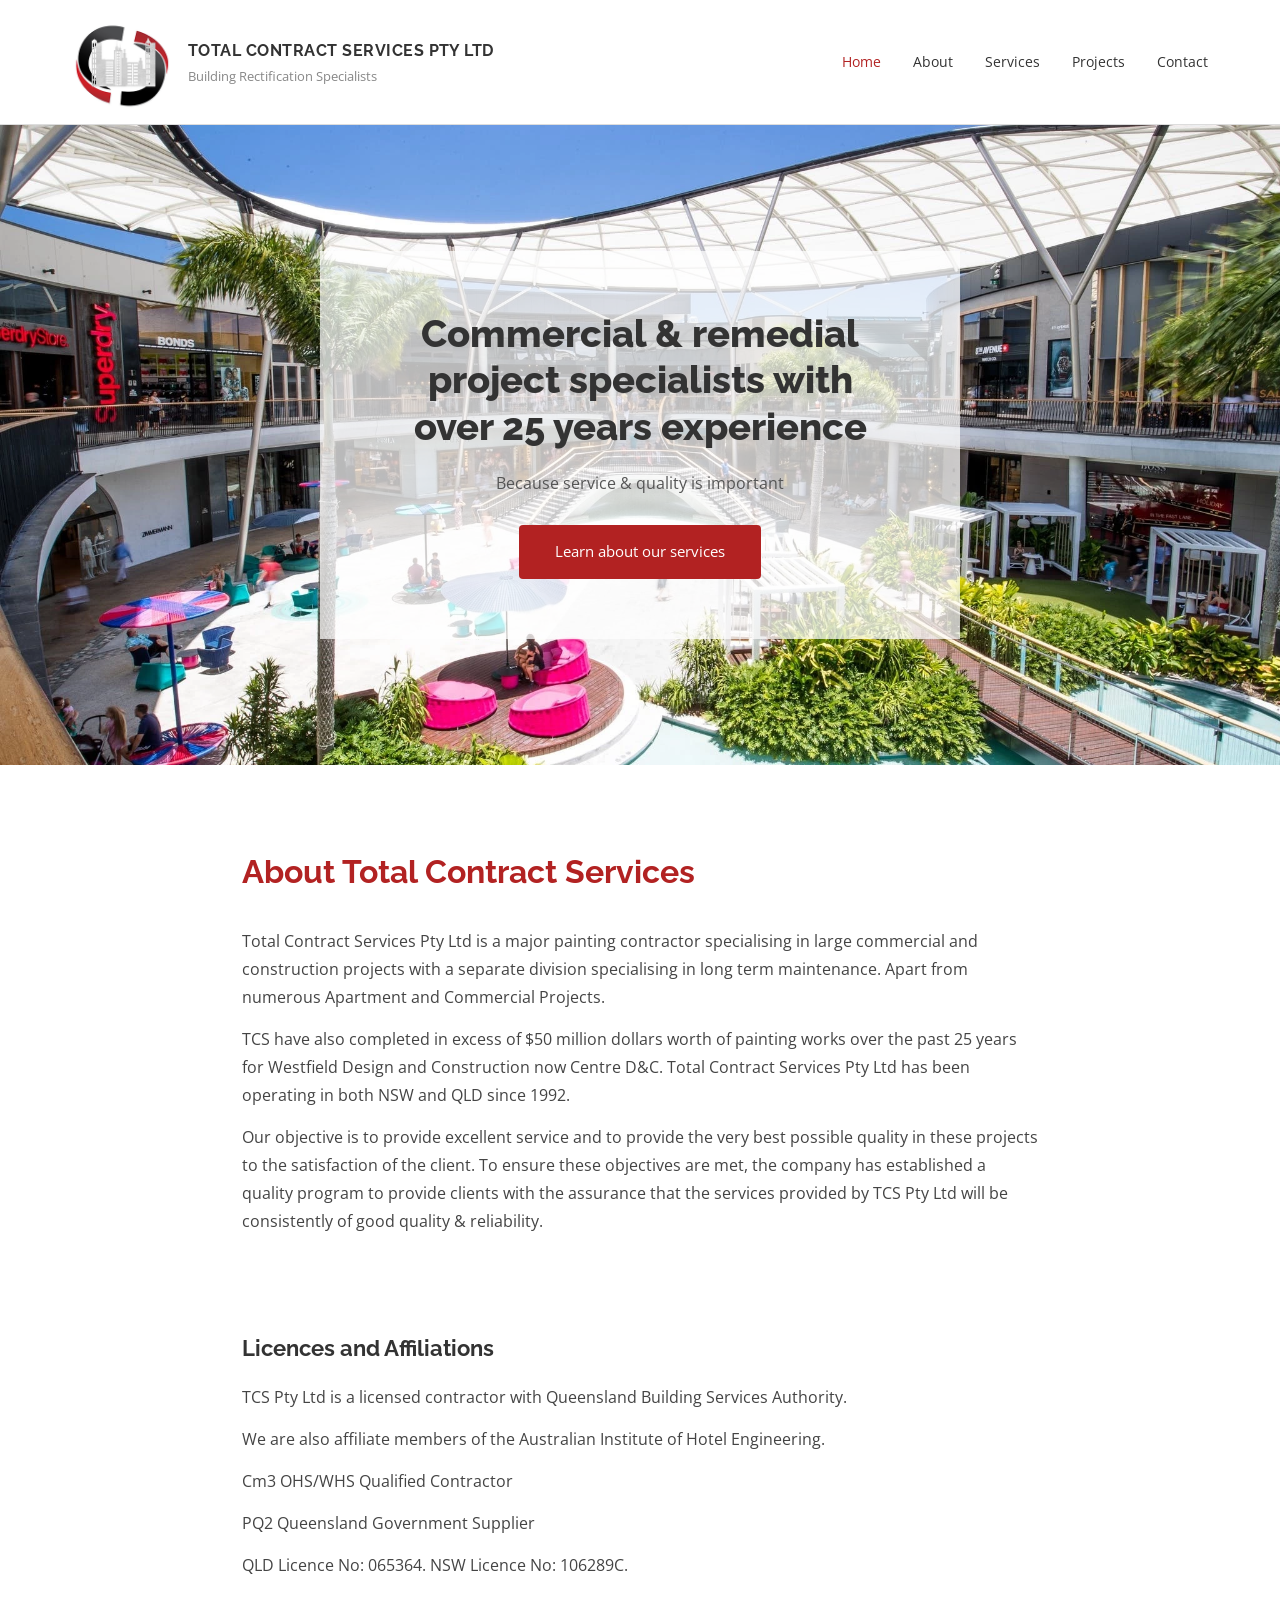
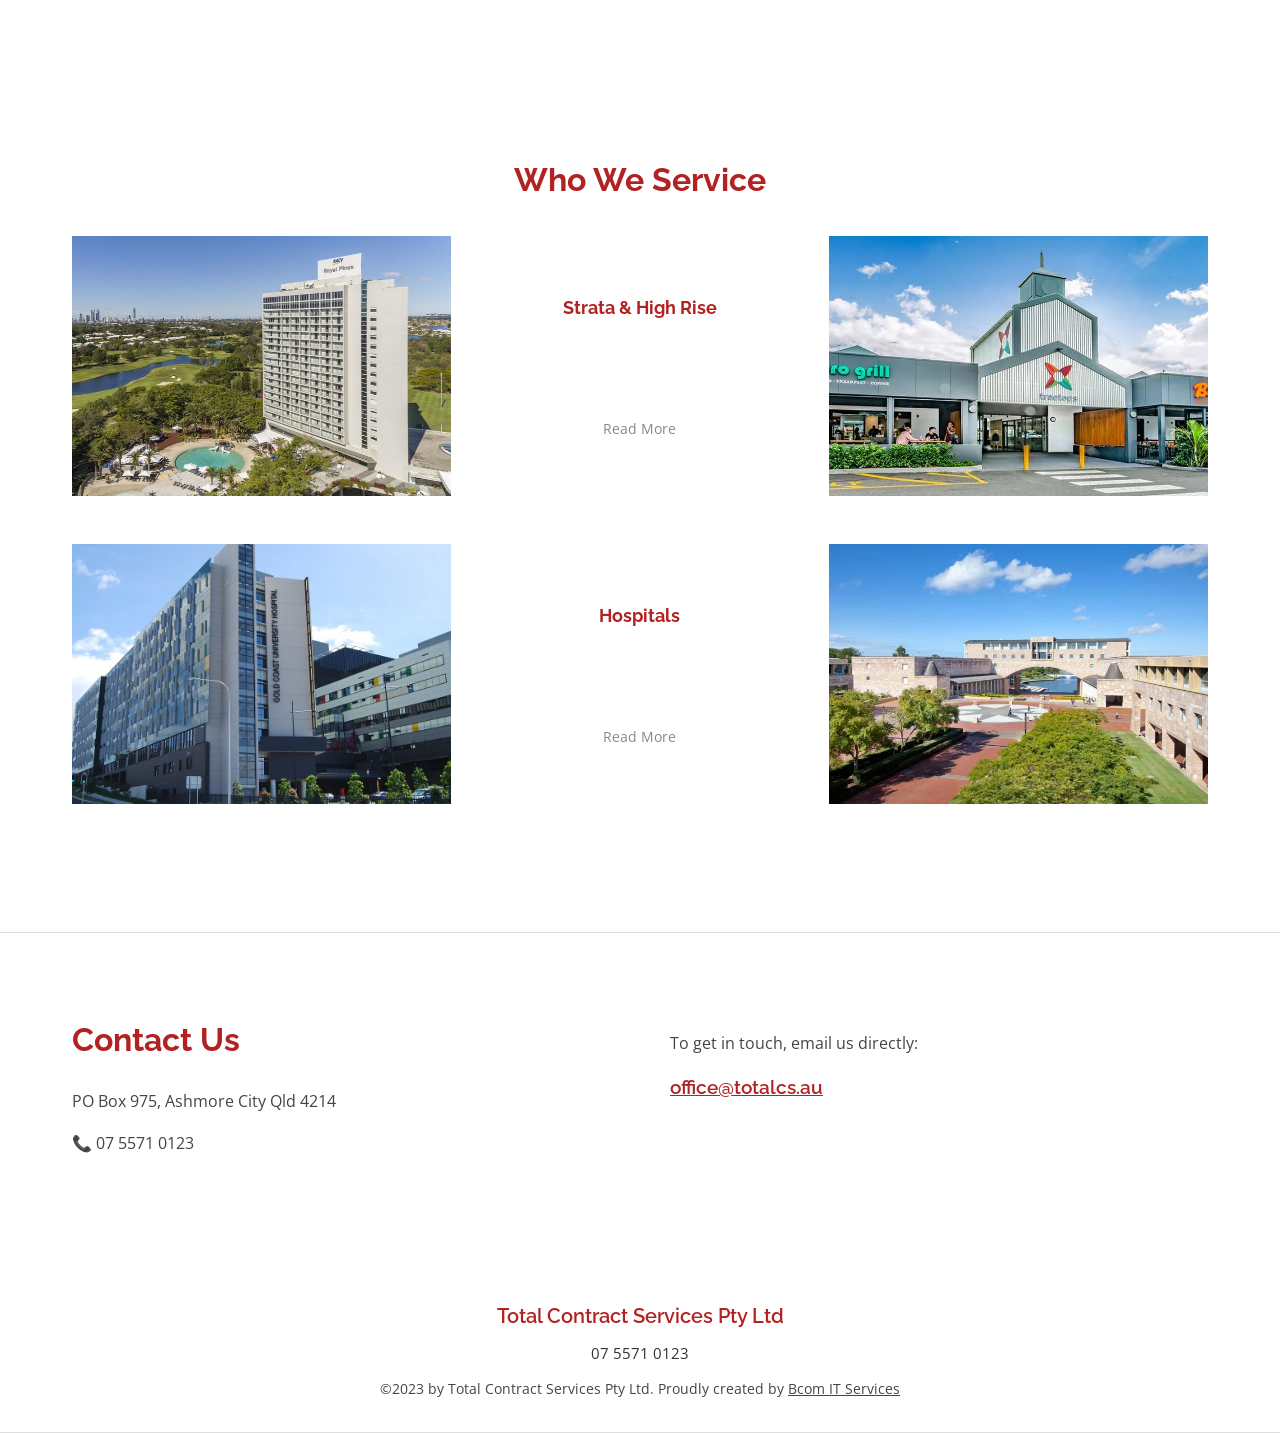
<file: index.html>
<!DOCTYPE html>
<html lang="en">
<head>
  <meta charset="UTF-8" />
  <meta name="viewport" content="width=device-width, initial-scale=1.0" />
  <title>Home | Total Contract Services</title>
  <meta name="description" content="Total Contract Services Pty Ltd — Commercial & remedial project specialists with over 25 years experience." />
  <link rel="stylesheet" href="assets/css/styles.css" />
  <link rel="preconnect" href="https://fonts.googleapis.com" />
  <link rel="preconnect" href="https://fonts.gstatic.com" crossorigin />
  <link href="https://fonts.googleapis.com/css2?family=Raleway:wght@400;500;600;700;800&family=Open+Sans:wght@300;400;500;600&display=swap" rel="stylesheet" />
</head>
<body>

  <!-- NAV -->
  <header class="header">
    <div class="container nav">
      <div class="nav__brand">
        <img src="assets/images/logo/10.webp" alt="Total Contract Services Logo" class="nav__logo" />
        <div>
          <div class="nav__name">TOTAL CONTRACT SERVICES PTY LTD</div>
          <div class="nav__tagline">Building Rectification Specialists</div>
        </div>
      </div>
      <nav class="nav__links">
        <a href="index.html" class="nav__link nav__link--active">Home</a>
        <a href="index.html#about" class="nav__link">About</a>
        <a href="services.html" class="nav__link">Services</a>
        <a href="projects.html" class="nav__link">Projects</a>
        <a href="index.html#contact" class="nav__link">Contact</a>
      </nav>
    </div>
  </header>

  <main>

    <!-- HERO -->
    <section class="hero">
      <img src="assets/images/properties/Pac_fair.webp" alt="Pacific Fair Shopping Centre" class="hero__img" />
      <div class="hero__overlay">
        <div class="hero__text">
          <h1 class="hero__title">Commercial &amp; remedial project specialists with over 25 years experience</h1>
          <p class="hero__sub">Because service &amp; quality is important</p>
          <a href="services.html" class="hero__link">Learn about our services</a>
        </div>
      </div>
    </section>

    <!-- ABOUT -->
    <section class="section about" id="about">
      <div class="container">
        <h2 class="section__title--red">About Total Contract Services</h2>
        <p class="body-text">
          Total Contract Services Pty Ltd is a major painting contractor specialising in large commercial and
          construction projects with a separate division specialising in long term maintenance. Apart from numerous
          Apartment and Commercial Projects.
        </p>
        <p class="body-text">
          TCS have also completed in excess of $50 million dollars worth of painting works over the past 25 years
          for Westfield Design and Construction now Centre D&amp;C. Total Contract Services Pty Ltd has been
          operating in both NSW and QLD since 1992.
        </p>
        <p class="body-text">
          Our objective is to provide excellent service and to provide the very best possible quality in these
          projects to the satisfaction of the client. To ensure these objectives are met, the company has established
          a quality program to provide clients with the assurance that the services provided by TCS Pty Ltd will be
          consistently of good quality &amp; reliability.
        </p>
      </div>
    </section>

    <!-- LICENCES -->
    <section class="section licences">
      <div class="container">
        <h3 class="section__title--black">Licences and Affiliations</h3>
        <p class="body-text">TCS Pty Ltd is a licensed contractor with Queensland Building Services Authority.</p>
        <p class="body-text">We are also affiliate members of the Australian Institute of Hotel Engineering.</p>
        <p class="body-text">Cm3 OHS/WHS Qualified Contractor</p>
        <p class="body-text">PQ2 Queensland Government Supplier</p>
        <p class="body-text">QLD Licence No: 065364. NSW Licence No: 106289C.</p>
      </div>
    </section>

    <!-- WHO WE SERVICE -->
    <section class="section who-we-service">
      <div class="container">
        <h2 class="section__title--red section__title--center">Who We Service</h2>

        <div class="service-row">
          <div class="service-row__img">
            <img src="assets/images/properties/Royal%20Pines%20Resort_edited.webp" alt="RACV Royal Pines Resort aerial view" loading="lazy" />
          </div>
          <div class="service-row__text">
            <a href="projects.html" class="service-row__heading">Strata &amp; High Rise</a>
            <a href="projects.html" class="service-row__read-more">Read More</a>
          </div>
          <div class="service-row__img">
            <img src="assets/images/properties/Treetops.webp" alt="Treetops Shopping Centre" loading="lazy" />
          </div>
        </div>

        <div class="service-row">
          <div class="service-row__img">
            <img src="assets/images/properties/GCUH.webp" alt="Gold Coast University Hospital" loading="lazy" />
          </div>
          <div class="service-row__text">
            <a href="projects.html" class="service-row__heading">Hospitals</a>
            <a href="projects.html" class="service-row__read-more">Read More</a>
          </div>
          <div class="service-row__img">
            <img src="assets/images/properties/Bond%20Uni.webp" alt="Bond University" loading="lazy" />
          </div>
        </div>

      </div>
    </section>

    <!-- CONTACT -->
    <section class="section contact" id="contact">
      <div class="container contact__grid">

        <div class="contact__info">
          <h2 class="section__title--red">Contact Us</h2>
          <p class="body-text">PO Box 975, Ashmore City Qld 4214</p>
          <p class="body-text contact__phone">&#128222; 07 5571 0123</p>
        </div>

        <div class="contact__email-block">
          <p class="body-text">To get in touch, email us directly:</p>
          <a href="mailto:office@totalcs.au" class="contact__email-link">office@totalcs.au</a>
        </div>

      </div>
    </section>

  </main>

  <!-- FOOTER -->
  <footer class="footer">
    <div class="footer__inner">
      <p class="footer__name">Total Contract Services Pty Ltd</p>
      <p class="footer__phone">07 5571 0123</p>
      <p class="footer__copy">&copy;2023 by Total Contract Services Pty Ltd. Proudly created by <a href="#" class="footer__link">Bcom IT Services</a></p>
    </div>
    <hr class="footer__rule" />
  </footer>

  <script src="assets/js/main.js"></script>
</body>
</html>
</file>
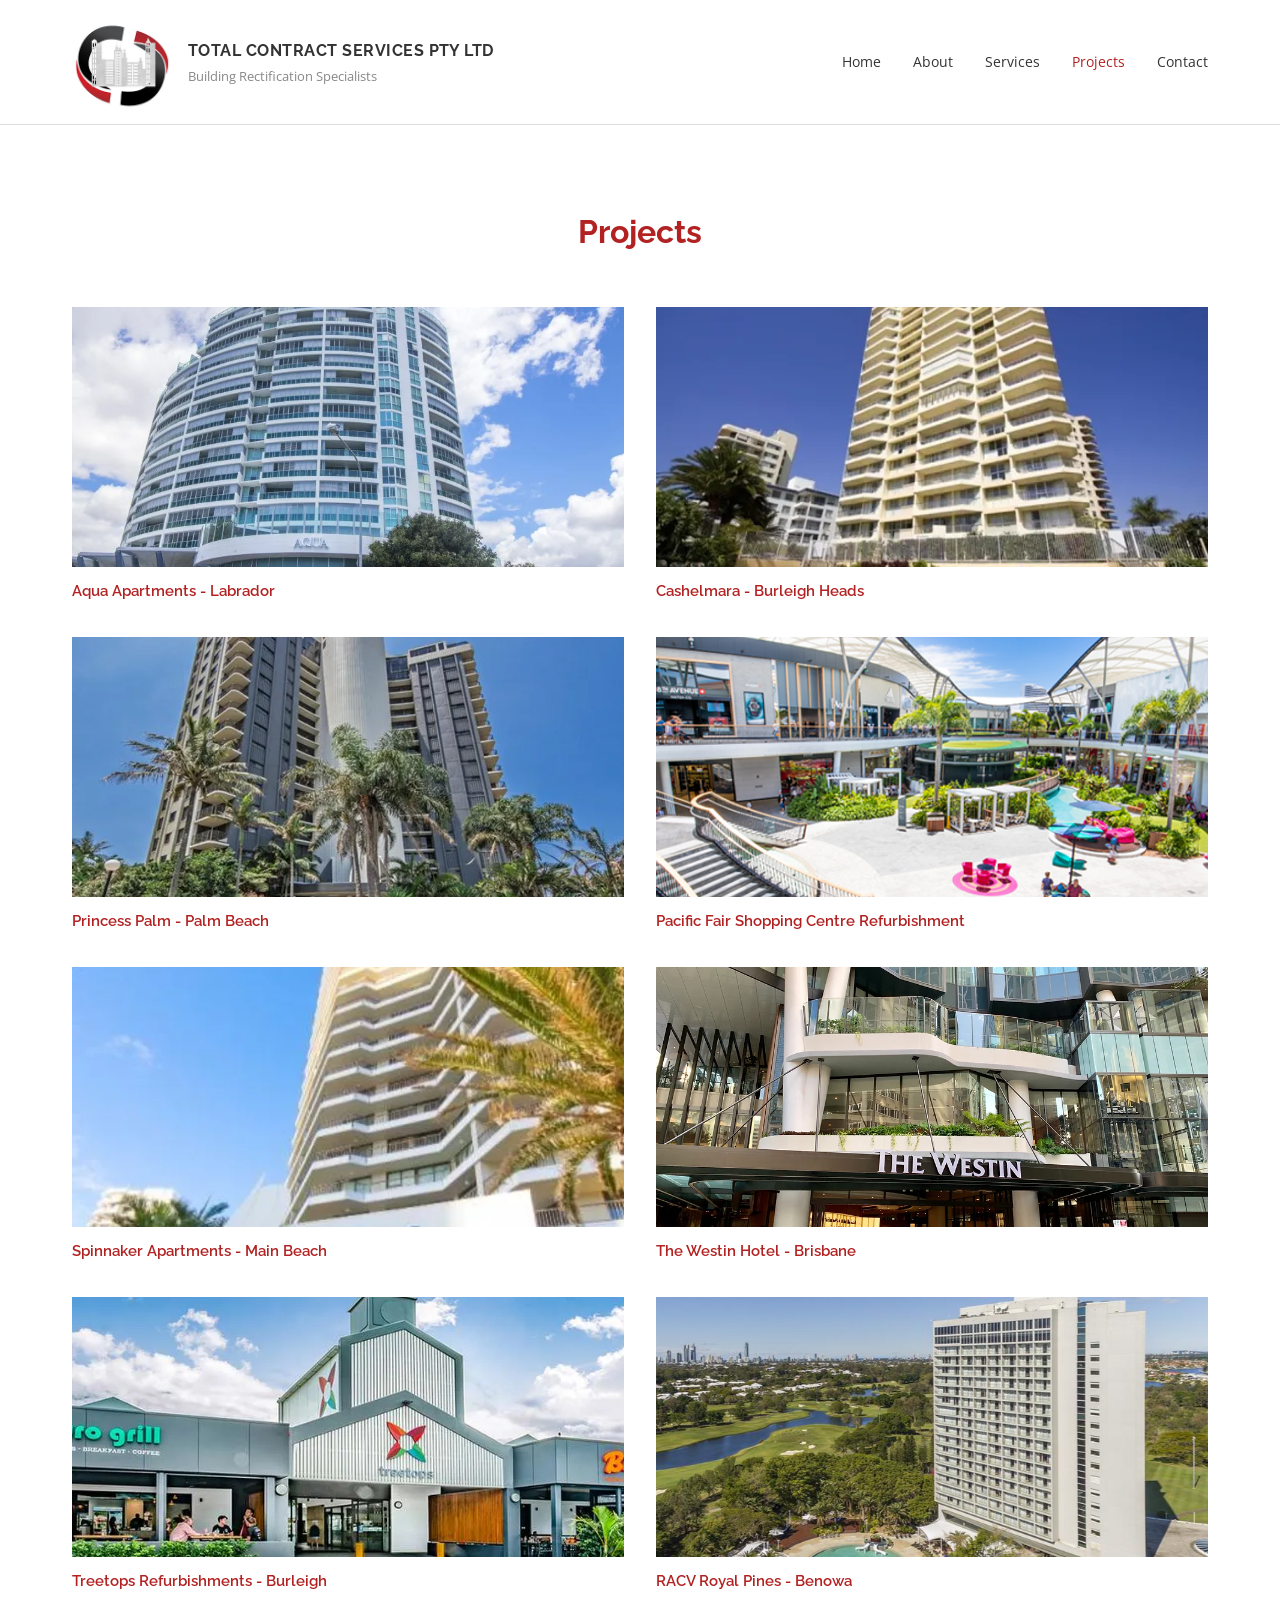
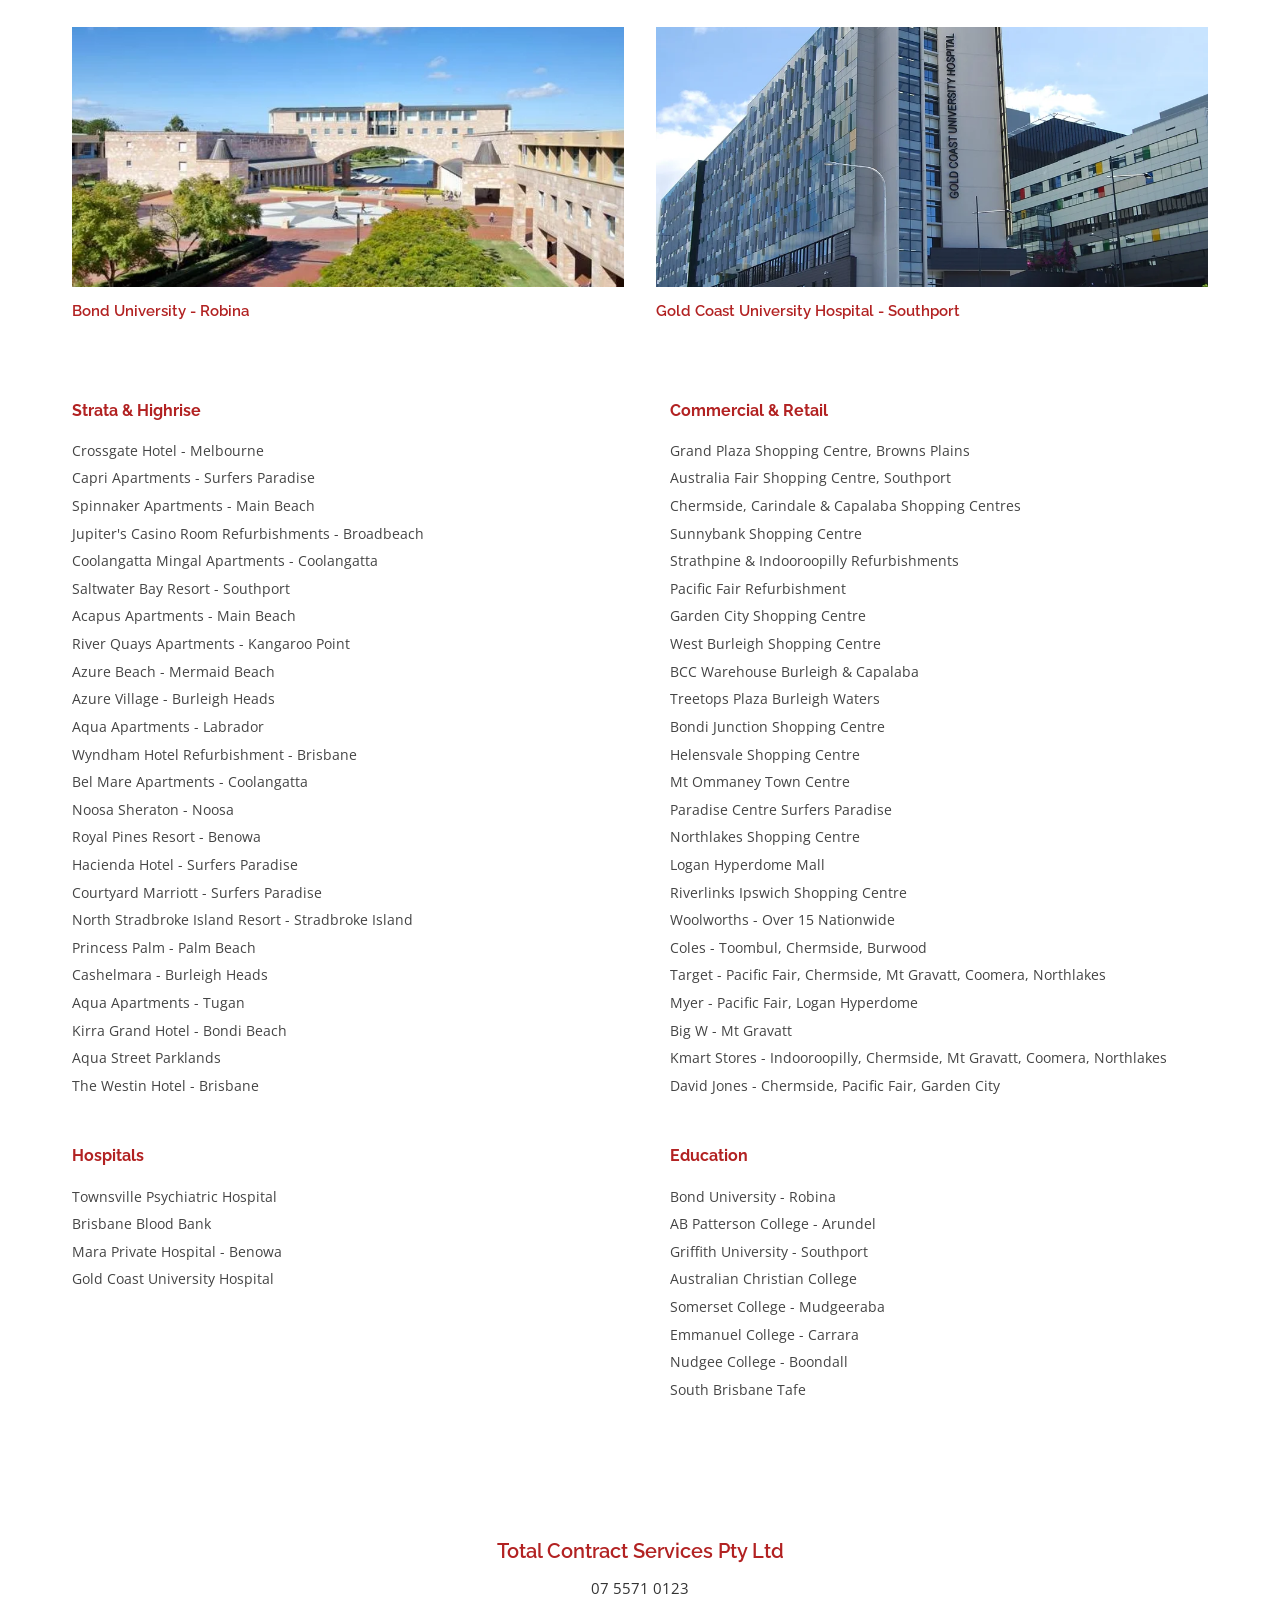
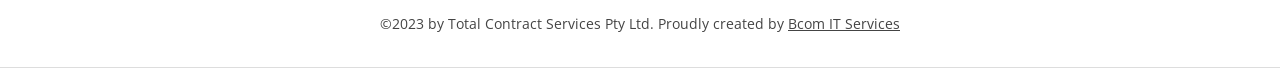
<file: projects.html>
<!DOCTYPE html>
<html lang="en">
<head>
  <meta charset="UTF-8" />
  <meta name="viewport" content="width=device-width, initial-scale=1.0" />
  <title>Projects | Total Contract Services</title>
  <meta name="description" content="Projects completed by Total Contract Services Pty Ltd — strata, commercial, hospitals, education and more." />
  <link rel="stylesheet" href="assets/css/styles.css" />
  <link rel="preconnect" href="https://fonts.googleapis.com" />
  <link rel="preconnect" href="https://fonts.gstatic.com" crossorigin />
  <link href="https://fonts.googleapis.com/css2?family=Raleway:wght@400;500;600;700;800&family=Open+Sans:wght@300;400;500;600&display=swap" rel="stylesheet" />
</head>
<body>

  <!-- NAV -->
  <header class="header">
    <div class="container nav">
      <div class="nav__brand">
        <img src="assets/images/logo/10.webp" alt="Total Contract Services Logo" class="nav__logo" />
        <div>
          <div class="nav__name">TOTAL CONTRACT SERVICES PTY LTD</div>
          <div class="nav__tagline">Building Rectification Specialists</div>
        </div>
      </div>
      <nav class="nav__links">
        <a href="index.html" class="nav__link">Home</a>
        <a href="index.html#about" class="nav__link">About</a>
        <a href="services.html" class="nav__link">Services</a>
        <a href="projects.html" class="nav__link nav__link--active">Projects</a>
        <a href="index.html#contact" class="nav__link">Contact</a>
      </nav>
    </div>
  </header>

  <main>

    <section class="section projects-page">
      <div class="container">
        <h1 class="section__title--red section__title--center">Projects</h1>

        <!-- FEATURED IMAGE GRID -->
        <div class="projects-grid">

          <div class="project-card">
            <img src="assets/images/properties/Aqua.webp" alt="Aqua Apartments Labrador" loading="lazy" />
            <p class="project-card__label">Aqua Apartments - Labrador</p>
          </div>

          <div class="project-card">
            <img src="assets/images/properties/Cashelnamara.webp" alt="Cashelmara Burleigh Heads" loading="lazy" />
            <p class="project-card__label">Cashelmara - Burleigh Heads</p>
          </div>

          <div class="project-card">
            <img src="assets/images/properties/Princess%20Palm.webp" alt="Princess Palm Palm Beach" loading="lazy" />
            <p class="project-card__label">Princess Palm - Palm Beach</p>
          </div>

          <div class="project-card">
            <img src="assets/images/properties/Pacific%20Fair.webp" alt="Pacific Fair Shopping Centre Refurbishment" loading="lazy" />
            <p class="project-card__label">Pacific Fair Shopping Centre Refurbishment</p>
          </div>

          <div class="project-card">
            <img src="assets/images/properties/Spinnaker_edited.webp" alt="Spinnaker Apartments Main Beach" loading="lazy" />
            <p class="project-card__label">Spinnaker Apartments - Main Beach</p>
          </div>

          <div class="project-card">
            <img src="assets/images/properties/The%20Westin.webp" alt="The Westin Hotel Brisbane" loading="lazy" />
            <p class="project-card__label">The Westin Hotel - Brisbane</p>
          </div>

          <div class="project-card">
            <img src="assets/images/properties/Treetops.webp" alt="Treetops Refurbishments Burleigh" loading="lazy" />
            <p class="project-card__label">Treetops Refurbishments - Burleigh</p>
          </div>

          <div class="project-card">
            <img src="assets/images/properties/Royal%20Pines%20Resort_edited.webp" alt="RACV Royal Pines Benowa" loading="lazy" />
            <p class="project-card__label">RACV Royal Pines - Benowa</p>
          </div>

          <div class="project-card">
            <img src="assets/images/properties/Bond%20Uni.webp" alt="Bond University Robina" loading="lazy" />
            <p class="project-card__label">Bond University - Robina</p>
          </div>

          <div class="project-card">
            <img src="assets/images/properties/GCUH.webp" alt="Gold Coast University Hospital Southport" loading="lazy" />
            <p class="project-card__label">Gold Coast University Hospital - Southport</p>
          </div>

        </div>

        <!-- PROJECT LISTS -->
        <div class="project-lists">

          <div class="project-list">
            <h3 class="project-list__title">Strata &amp; Highrise</h3>
            <ul>
              <li>Crossgate Hotel - Melbourne</li>
              <li>Capri Apartments - Surfers Paradise</li>
              <li>Spinnaker Apartments - Main Beach</li>
              <li>Jupiter's Casino Room Refurbishments - Broadbeach</li>
              <li>Coolangatta Mingal Apartments - Coolangatta</li>
              <li>Saltwater Bay Resort - Southport</li>
              <li>Acapus Apartments - Main Beach</li>
              <li>River Quays Apartments - Kangaroo Point</li>
              <li>Azure Beach - Mermaid Beach</li>
              <li>Azure Village - Burleigh Heads</li>
              <li>Aqua Apartments - Labrador</li>
              <li>Wyndham Hotel Refurbishment - Brisbane</li>
              <li>Bel Mare Apartments - Coolangatta</li>
              <li>Noosa Sheraton - Noosa</li>
              <li>Royal Pines Resort - Benowa</li>
              <li>Hacienda Hotel - Surfers Paradise</li>
              <li>Courtyard Marriott - Surfers Paradise</li>
              <li>North Stradbroke Island Resort - Stradbroke Island</li>
              <li>Princess Palm - Palm Beach</li>
              <li>Cashelmara - Burleigh Heads</li>
              <li>Aqua Apartments - Tugan</li>
              <li>Kirra Grand Hotel - Bondi Beach</li>
              <li>Aqua Street Parklands</li>
              <li>The Westin Hotel - Brisbane</li>
            </ul>
          </div>

          <div class="project-list">
            <h3 class="project-list__title">Commercial &amp; Retail</h3>
            <ul>
              <li>Grand Plaza Shopping Centre, Browns Plains</li>
              <li>Australia Fair Shopping Centre, Southport</li>
              <li>Chermside, Carindale &amp; Capalaba Shopping Centres</li>
              <li>Sunnybank Shopping Centre</li>
              <li>Strathpine &amp; Indooroopilly Refurbishments</li>
              <li>Pacific Fair Refurbishment</li>
              <li>Garden City Shopping Centre</li>
              <li>West Burleigh Shopping Centre</li>
              <li>BCC Warehouse Burleigh &amp; Capalaba</li>
              <li>Treetops Plaza Burleigh Waters</li>
              <li>Bondi Junction Shopping Centre</li>
              <li>Helensvale Shopping Centre</li>
              <li>Mt Ommaney Town Centre</li>
              <li>Paradise Centre Surfers Paradise</li>
              <li>Northlakes Shopping Centre</li>
              <li>Logan Hyperdome Mall</li>
              <li>Riverlinks Ipswich Shopping Centre</li>
              <li>Woolworths - Over 15 Nationwide</li>
              <li>Coles - Toombul, Chermside, Burwood</li>
              <li>Target - Pacific Fair, Chermside, Mt Gravatt, Coomera, Northlakes</li>
              <li>Myer - Pacific Fair, Logan Hyperdome</li>
              <li>Big W - Mt Gravatt</li>
              <li>Kmart Stores - Indooroopilly, Chermside, Mt Gravatt, Coomera, Northlakes</li>
              <li>David Jones - Chermside, Pacific Fair, Garden City</li>
            </ul>
          </div>

          <div class="project-list">
            <h3 class="project-list__title">Hospitals</h3>
            <ul>
              <li>Townsville Psychiatric Hospital</li>
              <li>Brisbane Blood Bank</li>
              <li>Mara Private Hospital - Benowa</li>
              <li>Gold Coast University Hospital</li>
            </ul>
          </div>

          <div class="project-list">
            <h3 class="project-list__title">Education</h3>
            <ul>
              <li>Bond University - Robina</li>
              <li>AB Patterson College - Arundel</li>
              <li>Griffith University - Southport</li>
              <li>Australian Christian College</li>
              <li>Somerset College - Mudgeeraba</li>
              <li>Emmanuel College - Carrara</li>
              <li>Nudgee College - Boondall</li>
              <li>South Brisbane Tafe</li>
            </ul>
          </div>

        </div>

      </div>
    </section>

  </main>

  <!-- FOOTER -->
  <footer class="footer">
    <div class="footer__inner">
      <p class="footer__name">Total Contract Services Pty Ltd</p>
      <p class="footer__phone">07 5571 0123</p>
      <p class="footer__copy">&copy;2023 by Total Contract Services Pty Ltd. Proudly created by <a href="#" class="footer__link">Bcom IT Services</a></p>
    </div>
    <hr class="footer__rule" />
  </footer>

  <script src="assets/js/main.js"></script>
</body>
</html>
</file>
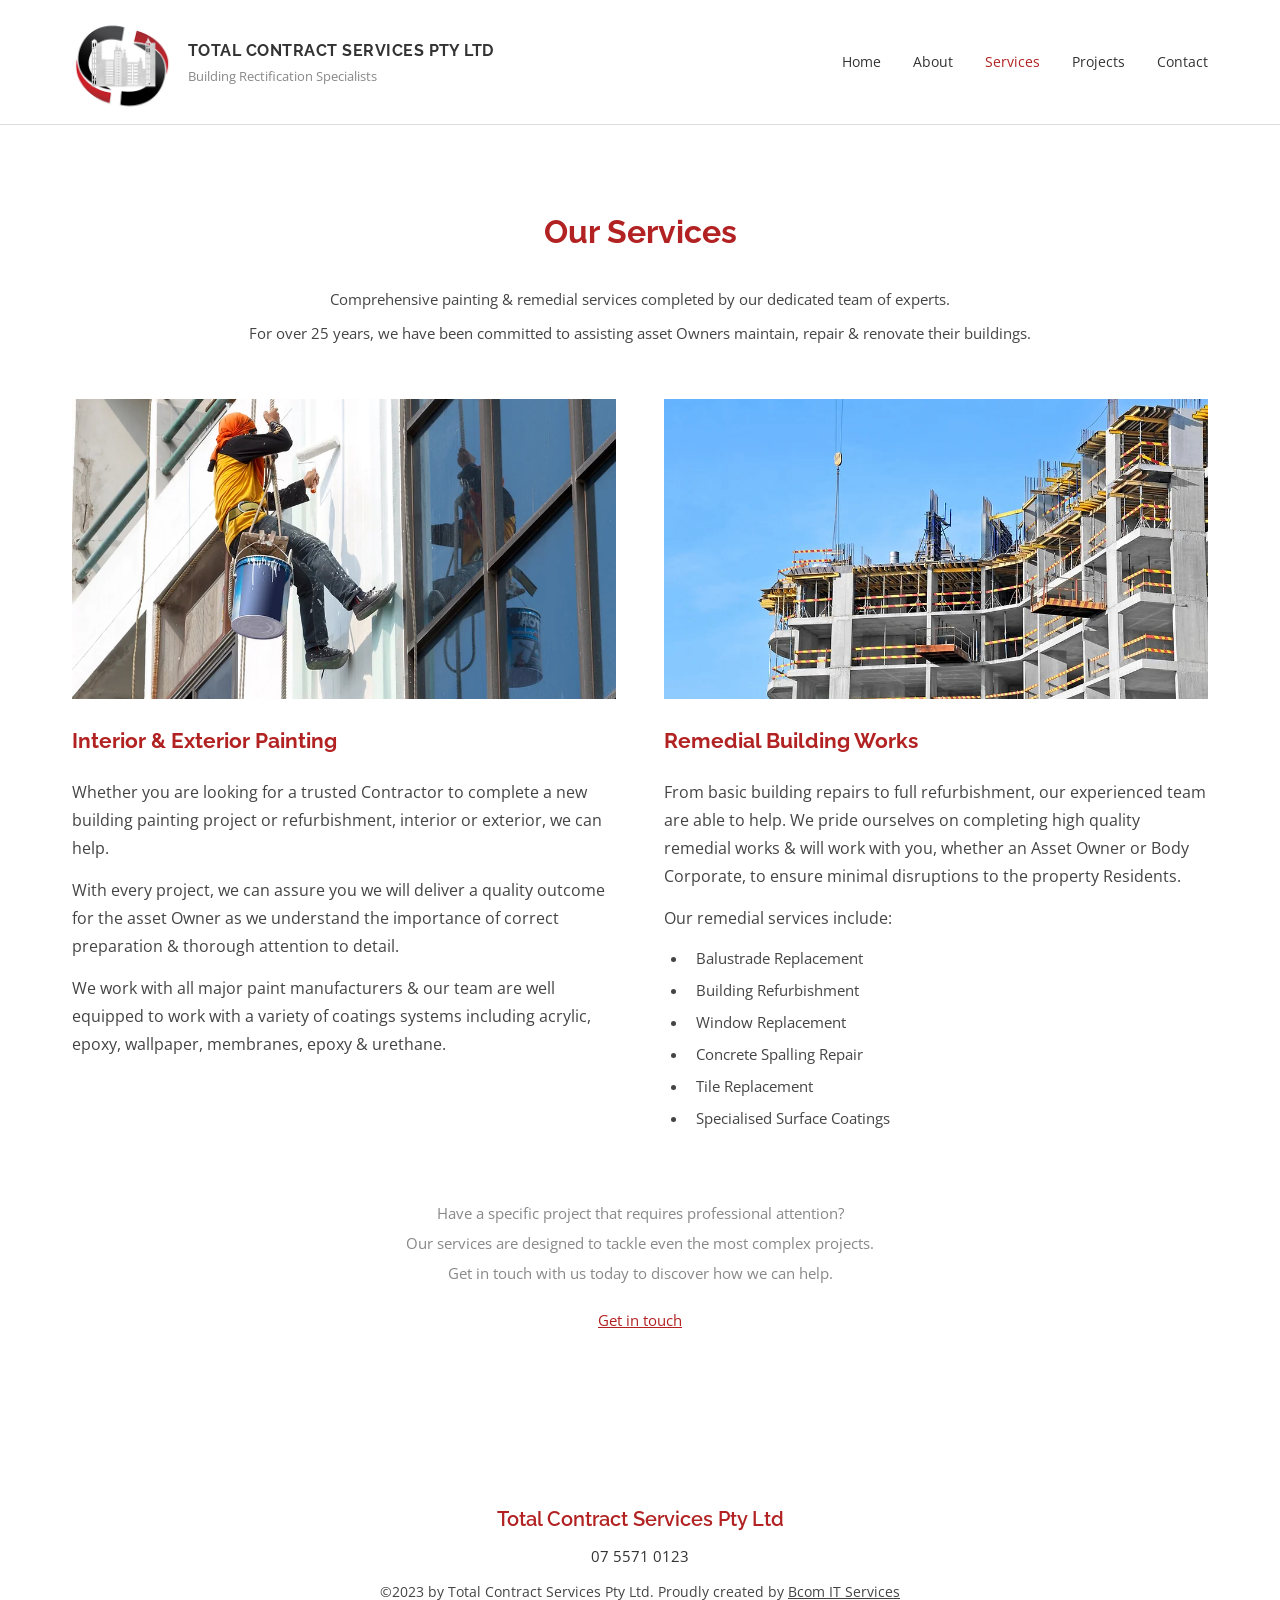
<file: services.html>
<!DOCTYPE html>
<html lang="en">
<head>
  <meta charset="UTF-8" />
  <meta name="viewport" content="width=device-width, initial-scale=1.0" />
  <title>Services | Total Contract Services</title>
  <meta name="description" content="Interior & exterior painting, remedial building works and more from Total Contract Services Pty Ltd." />
  <link rel="stylesheet" href="assets/css/styles.css" />
  <link rel="preconnect" href="https://fonts.googleapis.com" />
  <link rel="preconnect" href="https://fonts.gstatic.com" crossorigin />
  <link href="https://fonts.googleapis.com/css2?family=Raleway:wght@400;500;600;700;800&family=Open+Sans:wght@300;400;500;600&display=swap" rel="stylesheet" />
</head>
<body>

  <!-- NAV -->
  <header class="header">
    <div class="container nav">
      <div class="nav__brand">
        <img src="assets/images/logo/10.webp" alt="Total Contract Services Logo" class="nav__logo" />
        <div>
          <div class="nav__name">TOTAL CONTRACT SERVICES PTY LTD</div>
          <div class="nav__tagline">Building Rectification Specialists</div>
        </div>
      </div>
      <nav class="nav__links">
        <a href="index.html" class="nav__link">Home</a>
        <a href="index.html#about" class="nav__link">About</a>
        <a href="services.html" class="nav__link nav__link--active">Services</a>
        <a href="projects.html" class="nav__link">Projects</a>
        <a href="index.html#contact" class="nav__link">Contact</a>
      </nav>
    </div>
  </header>

  <main>

    <!-- SERVICES -->
    <section class="section services-page">
      <div class="container">
        <h1 class="section__title--red section__title--center">Our Services</h1>
        <p class="services-page__sub">Comprehensive painting &amp; remedial services completed by our dedicated team of experts.</p>
        <p class="services-page__sub">For over 25 years, we have been committed to assisting asset Owners maintain, repair &amp; renovate their buildings.</p>

        <div class="services-grid">

          <div class="services-col">
            <div class="services-col__img">
              <img src="assets/images/services/Services1.webp" alt="Worker painting building exterior" loading="lazy" />
            </div>
            <h2 class="services-col__title">Interior &amp; Exterior Painting</h2>
            <p class="body-text">
              Whether you are looking for a trusted Contractor to complete a new building painting project or
              refurbishment, interior or exterior, we can help.
            </p>
            <p class="body-text">
              With every project, we can assure you we will deliver a quality outcome for the asset Owner as we
              understand the importance of correct preparation &amp; thorough attention to detail.
            </p>
            <p class="body-text">
              We work with all major paint manufacturers &amp; our team are well equipped to work with a variety of
              coatings systems including acrylic, epoxy, wallpaper, membranes, epoxy &amp; urethane.
            </p>
          </div>

          <div class="services-col">
            <div class="services-col__img">
              <img src="assets/images/services/Services2.webp" alt="Building under construction with scaffolding" loading="lazy" />
            </div>
            <h2 class="services-col__title">Remedial Building Works</h2>
            <p class="body-text">
              From basic building repairs to full refurbishment, our experienced team are able to help. We pride
              ourselves on completing high quality remedial works &amp; will work with you, whether an Asset Owner or
              Body Corporate, to ensure minimal disruptions to the property Residents.
            </p>
            <p class="body-text">Our remedial services include:</p>
            <ul class="services-list">
              <li>Balustrade Replacement</li>
              <li>Building Refurbishment</li>
              <li>Window Replacement</li>
              <li>Concrete Spalling Repair</li>
              <li>Tile Replacement</li>
              <li>Specialised Surface Coatings</li>
            </ul>
          </div>

        </div>

        <div class="services-cta">
          <p class="services-cta__text">Have a specific project that requires professional attention?</p>
          <p class="services-cta__text">Our services are designed to tackle even the most complex projects.</p>
          <p class="services-cta__text">Get in touch with us today to discover how we can help.</p>
        </div>

        <div class="services-cta__link-row">
          <a href="index.html#contact" class="services-cta__link">Get in touch</a>
        </div>

      </div>
    </section>

  </main>

  <!-- FOOTER -->
  <footer class="footer">
    <div class="footer__inner">
      <p class="footer__name">Total Contract Services Pty Ltd</p>
      <p class="footer__phone">07 5571 0123</p>
      <p class="footer__copy">&copy;2023 by Total Contract Services Pty Ltd. Proudly created by <a href="#" class="footer__link">Bcom IT Services</a></p>
    </div>
    <hr class="footer__rule" />
  </footer>

  <script src="assets/js/main.js"></script>
</body>
</html>
</file>
<file: assets/css/styles.css>
/* ============================================================
   TOTAL CONTRACT SERVICES — Stylesheet
   ============================================================ */

:root {
  --red:       #b22222;
  --black:     #333333;
  --text:      #444444;
  --light:     #888888;
  --white:     #ffffff;
  --border:    #dddddd;
  --font-head: 'Raleway', sans-serif;
  --font-body: 'Open Sans', sans-serif;
}

/* ---- Reset ---- */
*, *::before, *::after { box-sizing: border-box; margin: 0; padding: 0; }
html { scroll-behavior: smooth; }
body {
  font-family: var(--font-body);
  color: var(--text);
  background: var(--white);
  line-height: 1.7;
  overflow-x: hidden;
}
img { display: block; max-width: 100%; height: auto; }
a { text-decoration: none; color: inherit; }
ul { list-style: none; }
button { cursor: pointer; border: none; background: none; font: inherit; }

/* ---- Container ---- */
.container {
  width: 100%;
  max-width: 1200px;
  margin: 0 auto;
  padding: 0 32px;
}

/* ---- Section base ---- */
.section { padding: 80px 0; }

/* ---- Common headings ---- */
.section__title--red {
  font-family: var(--font-head);
  font-size: 2rem;
  font-weight: 700;
  color: var(--red);
  margin-bottom: 28px;
}
.section__title--black {
  font-family: var(--font-head);
  font-size: 1.4rem;
  font-weight: 700;
  color: var(--black);
  margin-bottom: 16px;
}
.section__title--center { text-align: center; }

.body-text {
  font-size: 1rem;
  color: var(--text);
  margin-bottom: 14px;
  line-height: 1.75;
}


/* ============================================================
   NAVIGATION
   ============================================================ */
.header {
  background: var(--white);
  border-bottom: 1px solid var(--border);
  position: sticky;
  top: 0;
  z-index: 100;
}

.nav {
  display: flex;
  align-items: center;
  justify-content: space-between;
  padding-top: 12px;
  padding-bottom: 12px;
  min-height: 110px;
}

.nav__brand {
  display: flex;
  align-items: center;
  gap: 16px;
}

.nav__logo {
  width: 100px;
  height: 100px;
  object-fit: contain;
  flex-shrink: 0;
}

.nav__name {
  font-family: var(--font-head);
  font-size: 1rem;
  font-weight: 700;
  color: var(--black);
  letter-spacing: 0.03em;
  text-transform: uppercase;
}

.nav__tagline {
  font-family: var(--font-body);
  font-size: 0.8rem;
  color: var(--light);
  margin-top: 2px;
}

.nav__links {
  display: flex;
  align-items: center;
  gap: 32px;
}

.nav__link {
  font-family: var(--font-body);
  font-size: 0.9rem;
  color: var(--black);
  transition: color 0.2s;
}
.nav__link:hover { color: var(--red); }
.nav__link--active { color: var(--red); }


/* ============================================================
   HERO
   ============================================================ */
.hero {
  position: relative;
  width: 100%;
}

.hero__img {
  width: 100%;
  height: 640px;
  object-fit: cover;
  object-position: center;
  display: block;
}

.hero__overlay {
  position: absolute;
  inset: 0;
  display: flex;
  align-items: center;
  justify-content: center;
}

.hero__text {
  text-align: center;
  max-width: 700px;
  width: 50%;
  padding: 60px 72px;
  background: rgba(255, 255, 255, 0.72);
}

.hero__title {
  font-family: var(--font-head);
  font-size: clamp(1.8rem, 3vw, 2.8rem);
  font-weight: 800;
  color: var(--black);
  line-height: 1.2;
  margin-bottom: 20px;
}

.hero__sub {
  font-size: 1rem;
  color: #555;
  margin-bottom: 28px;
}

.hero__link {
  display: inline-block;
  background: var(--red);
  color: #fff;
  font-size: 0.95rem;
  font-family: var(--font-body);
  padding: 14px 36px;
  border-radius: 4px;
  transition: background 0.2s;
  text-decoration: none;
}
.hero__link:hover { background: #8b1a1a; }


/* ============================================================
   ABOUT
   ============================================================ */
.about { background: var(--white); }
.about .container { max-width: 860px; }


/* ============================================================
   LICENCES
   ============================================================ */
.licences { background: var(--white); padding-top: 0; }
.licences .container { max-width: 860px; }


/* ============================================================
   WHO WE SERVICE
   ============================================================ */
.who-we-service { background: var(--white); }

.service-row {
  display: grid;
  grid-template-columns: 1fr 1fr 1fr;
  gap: 0;
  margin-bottom: 48px;
  align-items: center;
}

.service-row__img img {
  width: 100%;
  height: 260px;
  object-fit: cover;
  display: block;
}

.service-row__text {
  display: flex;
  flex-direction: column;
  align-items: center;
  justify-content: center;
  padding: 32px 24px;
  text-align: center;
  height: 260px;
}

.service-row__heading {
  font-family: var(--font-head);
  font-size: 1.15rem;
  font-weight: 700;
  color: var(--red);
  margin-bottom: auto;
  margin-top: 24px;
  display: block;
}
.service-row__heading:hover { text-decoration: underline; }

.service-row__read-more {
  font-size: 0.85rem;
  color: var(--light);
  margin-top: auto;
  margin-bottom: 24px;
  display: block;
}
.service-row__read-more:hover { color: var(--red); }


/* ============================================================
   CONTACT
   ============================================================ */
.contact { background: var(--white); border-top: 1px solid var(--border); }

.contact__grid {
  display: grid;
  grid-template-columns: 1fr 1fr;
  gap: 60px;
  align-items: flex-start;
}

.contact__info .section__title--red { margin-bottom: 20px; }

.contact__phone { color: var(--text); }

.contact__email-block { margin-top: 16px; }

.contact__email-link {
  font-family: var(--font-head);
  font-size: 1.2rem;
  font-weight: 600;
  color: var(--red);
  text-decoration: underline;
}
.contact__email-link:hover { color: var(--black); }

.contact__form {
  display: flex;
  flex-direction: column;
  gap: 12px;
}

.form__row {
  display: grid;
  grid-template-columns: 1fr 1fr;
  gap: 12px;
}

.contact__form input,
.contact__form textarea {
  width: 100%;
  padding: 10px 14px;
  border: 1px solid var(--border);
  font-family: var(--font-body);
  font-size: 0.9rem;
  color: var(--black);
  background: var(--white);
  outline: none;
  resize: vertical;
  border-radius: 2px;
}
.contact__form input:focus,
.contact__form textarea:focus {
  border-color: var(--red);
}
.contact__form input::placeholder,
.contact__form textarea::placeholder {
  color: var(--light);
}

.form__send-row {
  display: flex;
  justify-content: flex-end;
}

.btn-send {
  padding: 10px 48px;
  border: 1px solid var(--border);
  background: var(--white);
  color: var(--light);
  font-family: var(--font-body);
  font-size: 0.9rem;
  cursor: pointer;
  transition: border-color 0.2s, color 0.2s;
  border-radius: 2px;
}
.btn-send:hover {
  border-color: var(--red);
  color: var(--red);
}

.form__success {
  display: none;
  color: #2e7d32;
  font-size: 0.9rem;
  padding: 10px;
  background: #e8f5e9;
  border-radius: 2px;
  text-align: center;
}
.form__success.visible { display: block; }


/* ============================================================
   FOOTER
   ============================================================ */
.footer {
  background: var(--white);
  text-align: center;
  padding: 48px 0 0;
}

.footer__inner {
  padding-bottom: 32px;
}

.footer__name {
  font-family: var(--font-head);
  font-size: 1.25rem;
  font-weight: 600;
  color: var(--red);
  margin-bottom: 8px;
}

.footer__phone {
  font-size: 0.95rem;
  color: var(--black);
  margin-bottom: 10px;
}

.footer__copy {
  font-size: 0.85rem;
  color: var(--text);
}

.footer__link {
  text-decoration: underline;
  color: var(--text);
}
.footer__link:hover { color: var(--red); }

.footer__rule {
  border: none;
  border-top: 1px solid var(--border);
  margin: 0;
}


/* ============================================================
   SERVICES PAGE
   ============================================================ */
.services-page__sub {
  text-align: center;
  font-size: 0.95rem;
  color: var(--text);
  margin-bottom: 8px;
}

.services-grid {
  display: grid;
  grid-template-columns: 1fr 1fr;
  gap: 48px;
  margin-top: 52px;
}

.services-col__img {
  margin-bottom: 24px;
}

.services-col__img img {
  width: 100%;
  height: 300px;
  object-fit: cover;
  display: block;
}

.services-col__title {
  font-family: var(--font-head);
  font-size: 1.3rem;
  font-weight: 700;
  color: var(--red);
  margin-bottom: 20px;
}

.services-list {
  list-style: disc;
  padding-left: 24px;
  margin-top: 8px;
}
.services-list li {
  font-size: 0.95rem;
  color: var(--text);
  margin-bottom: 6px;
  padding-left: 8px;
}

.services-cta {
  margin-top: 64px;
  text-align: center;
}

.services-cta__text {
  font-size: 0.95rem;
  color: var(--light);
  margin-bottom: 4px;
}

.services-cta__link-row {
  text-align: center;
  margin-top: 20px;
  margin-bottom: 40px;
}

.services-cta__link {
  font-size: 0.95rem;
  color: var(--red);
  text-decoration: underline;
}
.services-cta__link:hover { color: var(--black); }


/* ============================================================
   PROJECTS PAGE
   ============================================================ */
.projects-grid {
  display: grid;
  grid-template-columns: 1fr 1fr;
  gap: 32px;
  margin-top: 48px;
  margin-bottom: 72px;
}

.project-card img {
  width: 100%;
  height: 260px;
  object-fit: cover;
  display: block;
}

.project-card__label {
  font-family: var(--font-head);
  font-size: 0.95rem;
  font-weight: 600;
  color: var(--red);
  margin-top: 12px;
}

.project-lists {
  display: grid;
  grid-template-columns: 1fr 1fr;
  gap: 40px 60px;
}

.project-list__title {
  font-family: var(--font-head);
  font-size: 1rem;
  font-weight: 700;
  color: var(--red);
  margin-bottom: 16px;
}

.project-list ul {
  list-style: none;
  padding: 0;
}

.project-list li {
  font-size: 0.9rem;
  color: var(--text);
  margin-bottom: 6px;
  line-height: 1.5;
}


/* ============================================================
   RESPONSIVE
   ============================================================ */
@media (max-width: 900px) {
  .nav__links { gap: 20px; }
  .services-grid { grid-template-columns: 1fr; }
  .contact__grid { grid-template-columns: 1fr; gap: 32px; }
  .service-row { grid-template-columns: 1fr; }
  .service-row__img img { height: 220px; }
  .service-row__text { height: auto; padding: 24px 16px; }
}

@media (max-width: 680px) {
  .nav { flex-direction: column; align-items: flex-start; gap: 12px; padding-top: 12px; padding-bottom: 12px; }
  .nav__links { gap: 16px; }
  .hero__img { height: 320px; }
  .projects-grid { grid-template-columns: 1fr; }
  .project-lists { grid-template-columns: 1fr; }
  .form__row { grid-template-columns: 1fr; }
  .section__title--red { font-size: 1.6rem; }
  .section { padding: 48px 0; }
}
</file>
